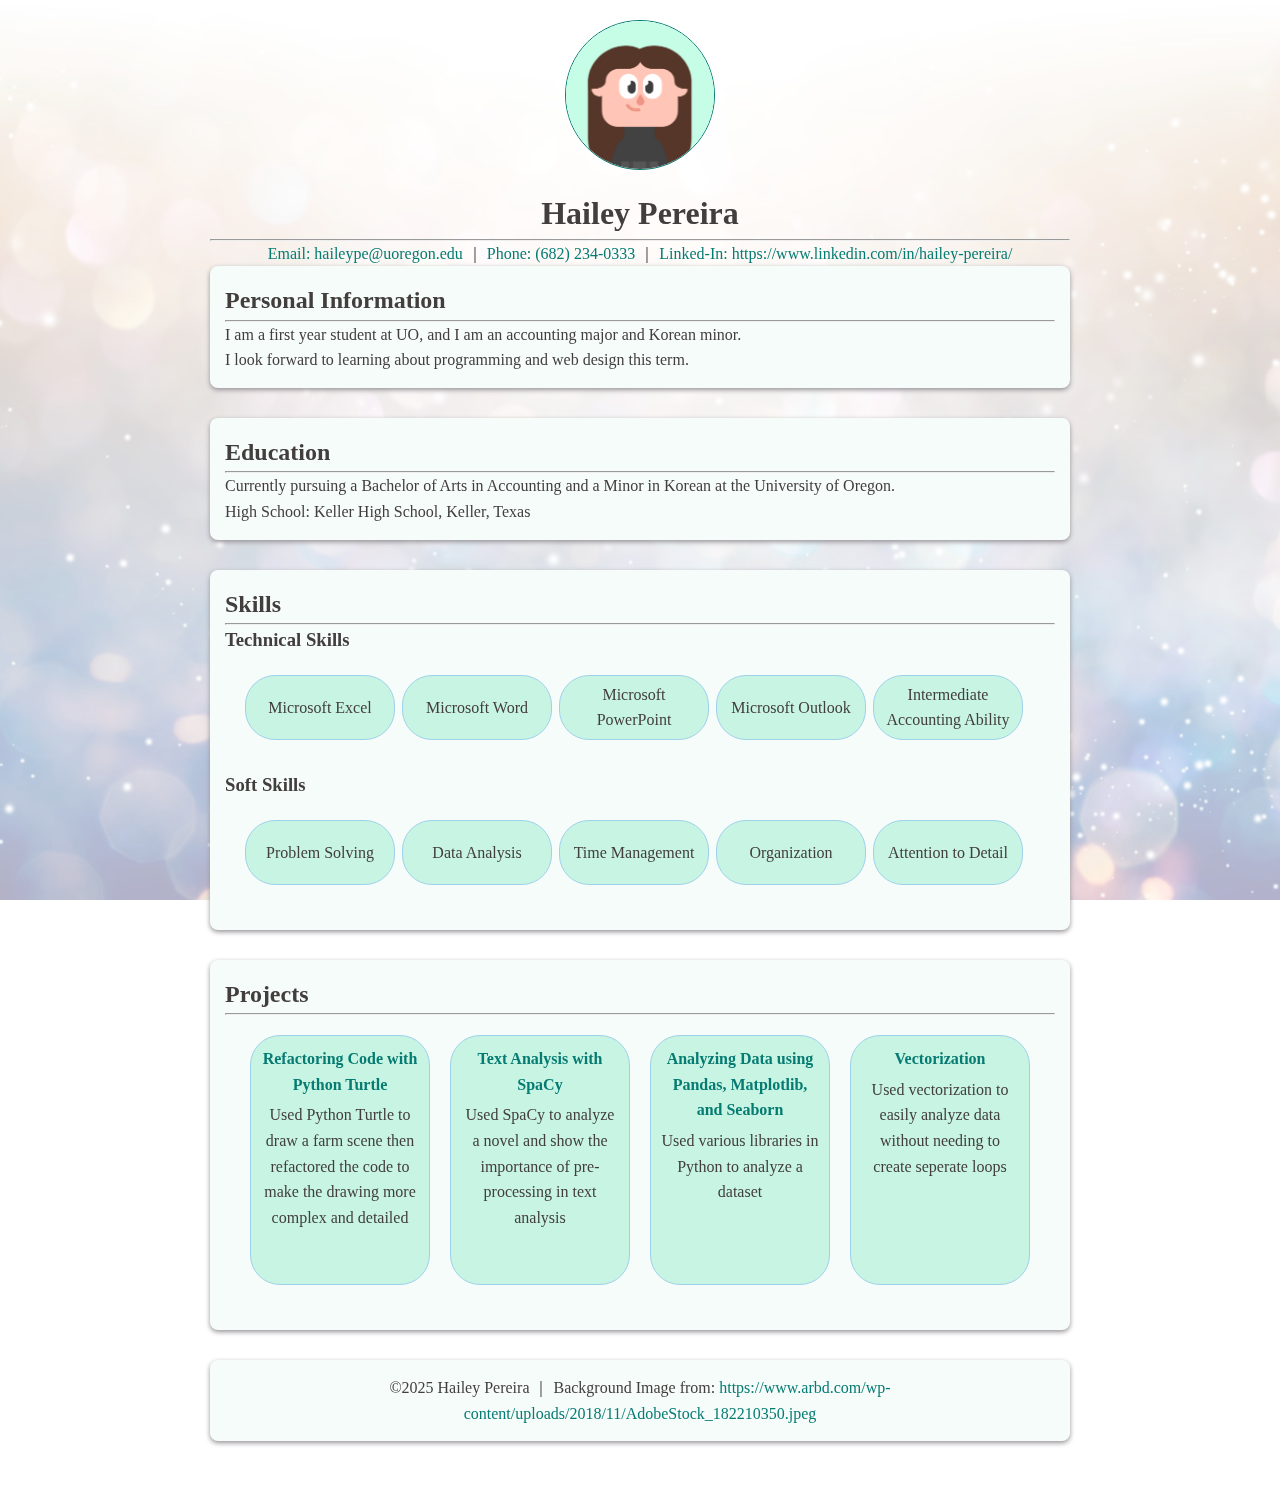
<file: index.html>
<!DOCTYPE html>
<html lang="en">
    <head>
        <meta charset="UTF-8">
        <meta name="viewport" content="width=device-width, initial-scale=1.0">
        <title>Hailey Pereira - Project 9 About Me</title>
        <link rel="stylesheet" href="styles.css">
        </head>
        <body>
             <header>
                <img src="profile-photo1.png" alt="Profile Photo" class="profile-photo">
                <h1>Hailey Pereira</h1>
                    <hr>
                        <a href="mailto:haileype@uoregon.edu" title="Email Hailey Pereira">Email: haileype@uoregon.edu</a> ｜ 
                        <a href="tel:6822340333" title="Call Hailey Pereira">Phone: (682) 234-0333</a> ｜ 
                        <a href="https://www.linkedin.com/in/hailey-pereira/" title="Hailey Pereira Linked-In">Linked-In: https://www.linkedin.com/in/hailey-pereira/</a>
             </header>
             <section>
                <h2>Personal Information</h2>
                    <hr>
                    <p>I am a first year student at UO, and I am an accounting major and Korean minor.</p>
                    <p>I look forward to learning about programming and web design this term.</p>
             </section>
             <section>
                <h2>Education</h2>
                    <hr>
                    <p>Currently pursuing a Bachelor of Arts in Accounting and a Minor in Korean at the University of Oregon.</p>
                    <p>High School: Keller High School, Keller, Texas</p>
             </section>
             <section>
                <h2>Skills</h2>
                    <hr>
                <h3>Technical Skills</h3>
                    <ul>
                        <li>Microsoft Excel</li>
                        <li>Microsoft Word</li>
                        <li>Microsoft PowerPoint</li>
                        <li>Microsoft Outlook</li>
                        <li>Intermediate Accounting Ability</li>
                    </ul>  
                <h3>Soft Skills</h3>
                    <ul>
                        <li>Problem Solving</li> 
                        <li>Data Analysis</li> 
                        <li>Time Management</li> 
                        <li>Organization</li>
                        <li>Attention to Detail</li>
                    </ul>
             </section>
             <section id = projects>
                <h2>Projects</h2>
                <hr>
                <div class="definition-container">
                    <div class="definition-pair">
                        <dt><a href="Turtle Project.html" title="Project 5">Refactoring Code with Python Turtle</a></dt>
                        <dd>Used Python Turtle to draw a farm scene then refactored the code to make the drawing more complex and detailed</dd>
                    </div>
                    <div class="definition-pair">
                        <dt><a href="Project6_Part2 (1).html" title="Project 6">Text Analysis with SpaCy</a></dt>
                        <dd>Used SpaCy to analyze a novel and show the importance of pre-processing in text analysis</dd>
                    </div>
                    <div class="definition-pair">
                        <dt><a href="CS110_Project7 (1).html" title="Project 7">Analyzing Data using Pandas, Matplotlib, and Seaborn</a></dt>
                        <dd>Used various libraries in Python to analyze a dataset</dd>
                    </div>
                    <div class="definition-pair">
                        <dt><a href="CS110_Project8.html" title="Project 8">Vectorization</a></dt>
                        <dd>Used vectorization to easily analyze data without needing to create seperate loops</dd>
                    </div>
             </section>
            <footer>©2025 Hailey Pereira ｜ Background Image from: <a href="https://www.arbd.com/wp-content/uploads/2018/11/AdobeStock_182210350.jpeg" title="Background Image">https://www.arbd.com/wp-content/uploads/2018/11/AdobeStock_182210350.jpeg</a></footer>
        </body>
    </html>
</file>
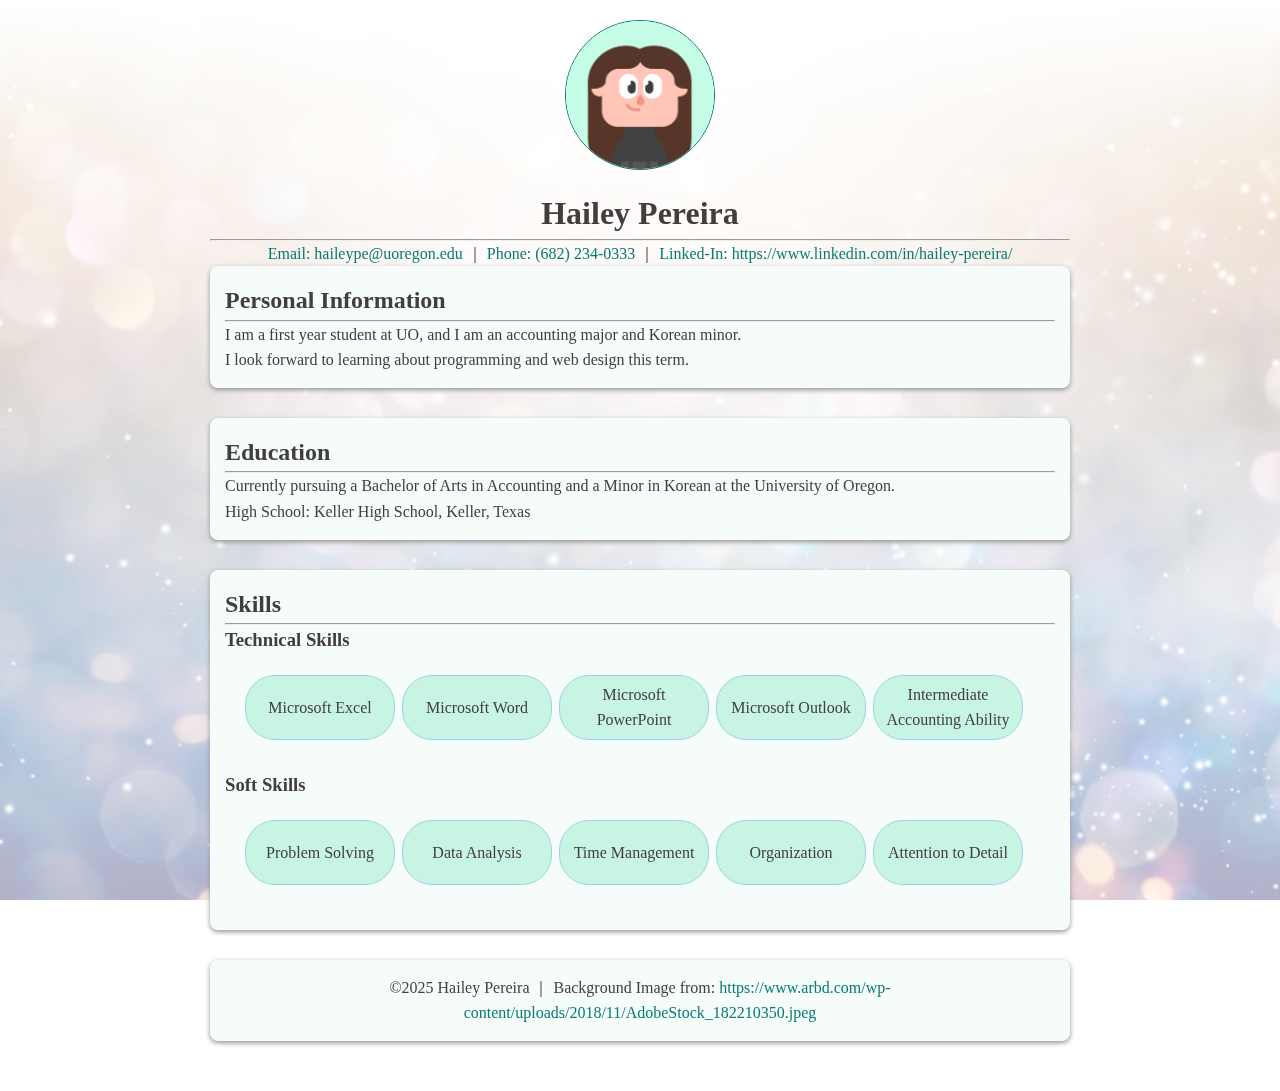
<file: p3/index.html>
<!DOCTYPE html>
<html lang="en">
    <head>
        <meta charset="UTF-8">
        <meta name="viewport" content="width=device-width, initial-scale=1.0">
        <title>Hailey Pereira - Project 1 About Me</title>
        <link rel="stylesheet" href="styles.css">
        </head>
        <body>
             <header>
                <img src="profile-photo1.png" alt="Profile Photo" class="profile-photo">
                <h1>Hailey Pereira</h1>
                    <hr>
                        <a href="mailto:haileype@uoregon.edu" title="Email Hailey Pereira">Email: haileype@uoregon.edu</a> ｜ 
                        <a href="tel:6822340333" title="Call Hailey Pereira">Phone: (682) 234-0333</a> ｜ 
                        <a href="https://www.linkedin.com/in/hailey-pereira/" title="Hailey Pereira Linked-In">Linked-In: https://www.linkedin.com/in/hailey-pereira/</a>
             </header>
             <section>
                <h2>Personal Information</h2>
                    <hr>
                    <p>I am a first year student at UO, and I am an accounting major and Korean minor.</p>
                    <p>I look forward to learning about programming and web design this term.</p>
             </section>
             <section>
                <h2>Education</h2>
                    <hr>
                    <p>Currently pursuing a Bachelor of Arts in Accounting and a Minor in Korean at the University of Oregon.</p>
                    <p>High School: Keller High School, Keller, Texas</p>
             </section>
             <section>
                <h2>Skills</h2>
                    <hr>
                <h3>Technical Skills</h3>
                    <ul>
                        <li>Microsoft Excel</li>
                        <li>Microsoft Word</li>
                        <li>Microsoft PowerPoint</li>
                        <li>Microsoft Outlook</li>
                        <li>Intermediate Accounting Ability</li>
                    </ul>  
                <h3>Soft Skills</h3>
                    <ul>
                        <li>Problem Solving</li> 
                        <li>Data Analysis</li> 
                        <li>Time Management</li> 
                        <li>Organization</li>
                        <li>Attention to Detail</li>
                    </ul>
             </section>
            <footer>©2025 Hailey Pereira ｜ Background Image from: <a href="https://www.arbd.com/wp-content/uploads/2018/11/AdobeStock_182210350.jpeg" title="Background Image">https://www.arbd.com/wp-content/uploads/2018/11/AdobeStock_182210350.jpeg</a></footer>
        </body>
    </html>
</file>
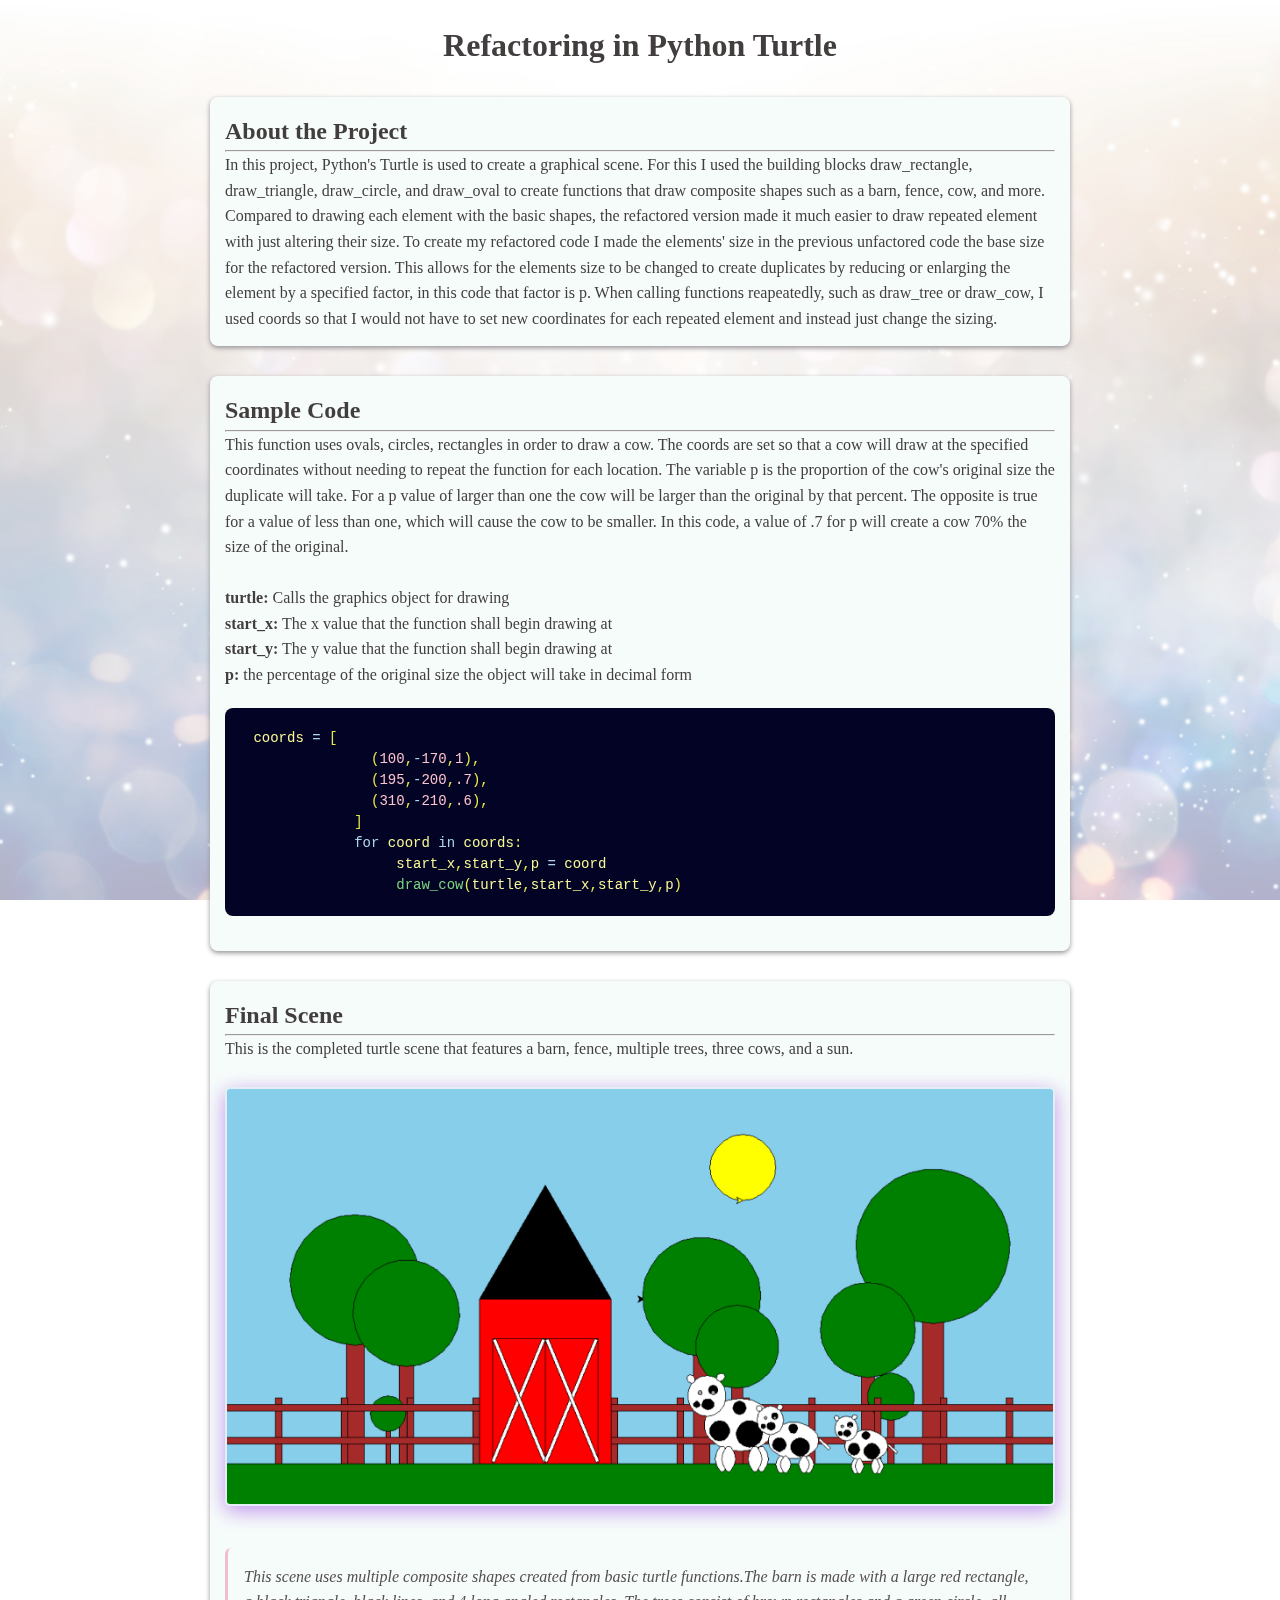
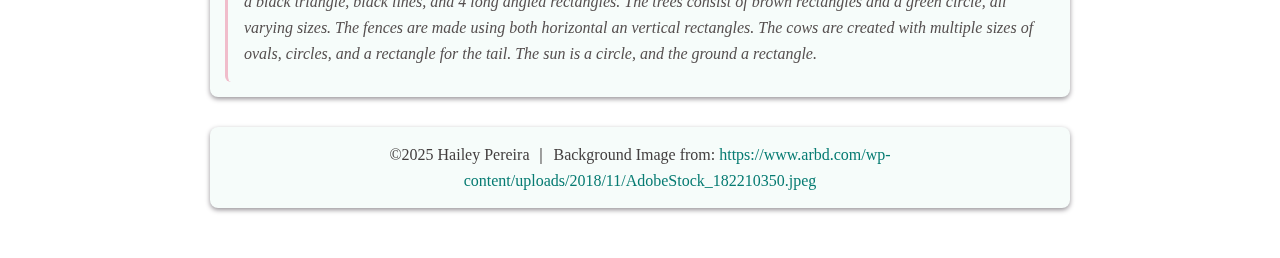
<file: Turtle Project.html>
<!DOCTYPE html>
<html lang="en">
    <head>
        <meta charset="UTF-8">
        <meta name="viewport" content="width=device-width, initial-scale=1.0">
        <title>Hailey Pereira - Project 5 Refactoring</title>
        <link rel="stylesheet" href="styles.css">
    </head>
    <body>
          <header>
            <h1>Refactoring in Python Turtle</h1>
            <br>
          </header>
             
          <section>
            <h2>About the Project</h2>
            <hr>
            <p>In this project, Python's Turtle is used to create a graphical scene. For this I used the building blocks draw_rectangle, draw_triangle, draw_circle, and draw_oval to create functions that draw composite shapes such as a barn, fence, cow, and more. Compared to drawing each element with the basic shapes, the refactored version made it much easier to draw repeated element with just altering their size. To create my refactored code I made the elements' size in the previous unfactored code the base size for the refactored version. This allows for the elements size to be changed to create duplicates by reducing or enlarging the element by a specified factor, in this code that factor is p. When calling functions reapeatedly, such as draw_tree or draw_cow, I used coords so that I would not have to set new coordinates for each repeated element and instead just change the sizing.</p>
          </section>

          <section>
            <h2>Sample Code</h2>
            <hr>
            <p>This function uses ovals, circles, rectangles in order to draw a cow. The coords are set so that a cow will draw at the specified coordinates without needing to repeat the function for each location. The variable p is the proportion of the cow's original size the duplicate will take. For a p value of larger than one the cow will be larger than the original by that percent. The opposite is true for a value of less than one, which will cause the cow to be smaller. In this code, a value of .7 for p will create a cow 70% the size of the original.</p>
            <br>
               <p><b>turtle:</b> Calls the graphics object for drawing</p>
                <p><b>start_x:</b> The x value that the function shall begin drawing at</p>
                <p><b>start_y:</b> The y value that the function shall begin drawing at</p>
                <p><b>p:</b> the percentage of the original size the object will take in decimal form</p>
                <div class="Code-Container">
               <code> <span class="variable">coords</span> <span class="operation">=</span> <span class="bracket">[</span>
               <span class="bracket">(</span><span class="coord">100</span><span class="bracket">,</span><span class="operation">-</span><span class="coord">170</span><span class="bracket">,</span><span class="coord">1</span><span class="bracket">),</span>
               <span class="bracket">(</span><span class="coord">195</span><span class="bracket">,</span><span class="operation">-</span><span class="coord">200</span><span class="bracket">,</span><span class="coord">.7</span><span class="bracket">),</span>
               <span class="bracket">(</span><span class="coord">310</span><span class="bracket">,</span><span class="operation">-</span><span class="coord">210</span><span class="bracket">,</span><span class="coord">.6</span><span class="bracket">),</span>
             <span class="bracket">]</span>
             <span class="keyword">for</span> <span class="variable">coord</span> <span class="keyword">in</span> <span class="variable">coords</span><span class="bracket">:</span>
                  <span class="variable">start_x</span><span class="bracket">,</span><span class="variable">start_y</span><span class="bracket">,</span><span class="variable">p</span> <span class="operation">=</span> <span class="variable">coord</span>
                  <span class="function">draw_cow</span><span class="bracket">(</span><span class="variable">turtle</span><span class="bracket">,</span><span class="variable">start_x</span><span class="bracket">,</span><span class="variable">start_y</span><span class="bracket">,</span><span class="variable">p</span><span class="bracket">)</span></code></div>
          </section>

          <section>
            <h2>Final Scene</h2>
            <hr>
            <p>This is the completed turtle scene that features a barn, fence, multiple trees, three cows, and a sun.</p>
            <br>
            <img class="final-scene" src="Python-Turtle-Project.png" alt="Refactored Python Scene with a barn, fence, trees, cows, and sun">
            <br>
            <p class="final-scene-description">This scene uses multiple composite shapes created from basic turtle functions.The barn is made with a large red rectangle, a black triangle, black lines, and 4 long angled rectangles. The trees consist of brown rectangles and a green circle, all varying sizes. The fences are made using both horizontal an vertical rectangles. The cows are created with multiple sizes of ovals, circles, and a rectangle for the tail. The sun is a circle, and the ground a rectangle.</p>
          </section>
            <footer>©2025 Hailey Pereira ｜ Background Image from: <a href="https://www.arbd.com/wp-content/uploads/2018/11/AdobeStock_182210350.jpeg" title="Background Image">https://www.arbd.com/wp-content/uploads/2018/11/AdobeStock_182210350.jpeg</a></footer>
        </body>
    </html>
</file>
<file: styles.css>
/* Hailey Pereira */
/* please make sure you change the name of this file to styles.css */

/* Global Styles */
* {
    margin: 0;
    padding: 0;
    box-sizing: border-box;
}

header {
    align-items: center;
    text-align: center;
}

body {
    font-family: 'Times New Roman', Tahoma, Geneva, Verdana, sans-serif;
    line-height: 1.6;
    color: #423e3e;
    max-width: 900px;
    margin: 0 auto;
    padding: 20px;
    position: relative;
}

/* Background Image with Transparency */
/* need position: fixed; and top: 0; left: 0; */
body:before {
    content: "";
    position: fixed;
    top: 0;
    left: 0;
    width: 100%;
    height: 100%;
    background-image: url('Background Photo.png');
    background-size: cover;
    background-position: center;
    opacity: .3;
    z-index: -1;
}

/* referenced Jane Doe example for following ul elements involving flex */
ul {
    list-style: none;
    padding: 20px;
    padding-left: 20px;
    margin-bottom: 5px;
    border-radius: 20px;
    align-items: center;
    text-align: center;
    display: flex;
    flex-wrap: wrap;
    gap: 7px;
}

li {
    display: flex;
    flex: 0 0 auto;
    justify-content: center;
    text-align: center;
    align-items: center;
    width: 150px;
    height: 65px;
    border: 2px solid rgb(158, 210, 236); 
    border-width: .5px;
    padding: 10px 10px;
    border-radius: 30px;
    margin-bottom: 5px; 
    background-color: rgb(200, 244, 227); 
    transition: color 0.3s ease, transform 0.3s ease;
}



li:hover {
    transform:translateX(4.5px);
    color: rgb(26, 7, 26);
}

.definition-container {
    list-style: none;
    padding: 20px;
    padding-left: 20px;
    margin-bottom: 5px;
    border-radius: 20px;
    align-items: flex-start;
    justify-content: center;
    display: flex;
    flex-wrap: wrap;
    gap: 20px;
}

.definition-pair {
    display: flex;
    flex-direction: column;
    flex: 0 0 auto;
    justify-content: center;
    text-align: center;
    align-items: center;
    width: 180px;
    height: 250px;
    border: 2px solid rgb(158, 210, 236);
    border-width: .5px;
    padding: 10px 10px;
    border-radius: 30px;
    margin-bottom: 5px;
    background-color: rgb(200, 244, 227);
    transition: color 0.3s ease, transform 0.3s ease;
}

.definition-pair:hover {
    transform: translateX(4.5px);
    color: rgb(26, 7, 26);
}

.definition-pair dt {
    font-weight: bold;
    color: #2f4147;
    margin: 0;
    margin-bottom: 5px;
}

.definition-pair dd {
    margin: 0;
}

footer {
    text-align: center;
    margin-bottom: 30px; 
    padding: 15px;
    background-color: rgb(246, 252, 250);
    border-radius: 8px;
    box-shadow: 0 2px 5px rgb(151, 147, 152);
}

/* Referenced Jane Doe Project Demo 1 styles.css for the following elements */
section {
    margin-bottom: 30px;
    padding: 15px;
    background-color: rgb(246, 252, 250);
    border-radius: 8px;
    box-shadow: 0 2px 5px rgb(151, 147, 152)
}

hr {
    background-color: rgb(240, 189, 203);
    height: 2px;
}

img {
    width: 150px;
    height: 150px;
    border-radius: 50%;
    object-fit: cover;
    border: 1.5px solid rgb(6, 123, 114);
    margin-bottom: 10px;
}

a {
    color: rgb(6, 123, 114);
    text-decoration: none;
    transition: color 0.3s; 
}

a:hover {
    color: rgb(5, 62, 57);
    text-decoration: underline;
}

a:visited {
    color: rgb(207, 69, 92);
}

.definition-pair {
    display: flex;
    flex-direction: column;
    flex: 0 0 auto;
    justify-content: flex-start;
    text-align: center;
    align-items: center;
    width: 180px;
    height: 250px;
    border: 2px solid rgb(158, 210, 236);
    border-width: .5px;
    padding: 10px 10px;
    border-radius: 30px;
    margin-bottom: 5px;
    background-color: rgb(200, 244, 227);
    transition: color 0.3s ease, transform 0.3s ease;
}

/* for code */
code{
    font-size: 14px;
    line-height: 1.5;
    display: block;
    white-space: pre;
}

.Code-Container {
    background-color: rgb(3, 3, 38);
    border-radius: 8px;
    padding: 20px;
    margin: 20px 0;
    overflow-x: auto;
}

.variable {
    color: rgb(247, 247, 149);
}

.bracket {
    color: rgb(232, 232, 75); 
}

.keyword {
    color: rgb(173, 216, 230);
}

.coord {
    color: rgb(253, 194, 203);
}

.function {
    color:rgb(124, 213, 124);
}

.operation {
    color:rgb(173, 216, 230);
}

.final-scene{
    max-width: 100%;
    height: auto;
    width: auto;
    border-radius: 5px;
    border: 2px solid rgb(227, 238, 245);
    box-shadow: 0 5px 20px rgb(193, 147, 236);
    transition: transform 0.3s ease;
}

.final-scene:hover {
    transform: scale(1.03);
}

.final-scene-description {
    color:#554f4f;
    font-style: italic;
    border-left: 3px solid rgb(240, 189, 203);
    margin-top: 1.5rem;
    border-radius: 6px;
    padding: 1rem;
}
</file>
<file: p3/styles.css>
/* Hailey Pereira */
/* please make sure you change the name of this file to styles.css */

/* Global Styles */
* {
    margin: 0;
    padding: 0;
    box-sizing: border-box;
}

header {
    align-items: center;
    text-align: center;
}

body {
    font-family: 'Times New Roman', Tahoma, Geneva, Verdana, sans-serif;
    line-height: 1.6;
    color: #423e3e;
    max-width: 900px;
    margin: 0 auto;
    padding: 20px;
    position: relative;
}

/* Background Image with Transparency */
/* need position: fixed; and top: 0; left: 0; */
body:before {
    content: "";
    position: fixed;
    top: 0;
    left: 0;
    width: 100%;
    height: 100%;
    background-image: url('Background Photo.png');
    background-size: cover;
    background-position: center;
    opacity: .3;
    z-index: -1;
}

/* referenced Jane Doe example for following ul elements involving flex */
ul {
    list-style: none;
    padding: 20px;
    padding-left: 20px;
    margin-bottom: 5px;
    border-radius: 20px;
    align-items: center;
    text-align: center;
    display: flex;
    flex-wrap: wrap;
    gap: 7px;
}

li {
    display: flex;
    flex: 0 0 auto;
    justify-content: center;
    text-align: center;
    align-items: center;
    width: 150px;
    height: 65px;
    border: 2px solid rgb(158, 210, 236); 
    border-width: .5px;
    padding: 10px 10px;
    border-radius: 30px;
    margin-bottom: 5px; 
    background-color: rgb(200, 244, 227); 
    transition: color 0.3s ease, transform 0.3s ease;
}

li:hover {
    transform:translateX(4.5px);
    color: rgb(26, 7, 26);
}

footer {
    text-align: center;
    margin-bottom: 30px; 
    padding: 15px;
    background-color: rgb(246, 252, 250);
    border-radius: 8px;
    box-shadow: 0 2px 5px rgb(151, 147, 152);
}

/* Referenced Jane Doe Project Demo 1 styles.css for the following elements */
section {
    margin-bottom: 30px;
    padding: 15px;
    background-color: rgb(246, 252, 250);
    border-radius: 8px;
    box-shadow: 0 2px 5px rgb(151, 147, 152)
}

hr {
    background-color: rgb(240, 189, 203);
    height: 2px;
}

img {
    width: 150px;
    height: 150px;
    border-radius: 50%;
    object-fit: cover;
    border: 1.5px solid rgb(6, 123, 114);
    margin-bottom: 10px;
}

a {
    color: rgb(6, 123, 114);
    text-decoration: none;
    transition: color 0.3s; 
}

a:hover {
    color: rgb(5, 62, 57);
    text-decoration: underline;
}

a:visited {
    color: rgb(207, 69, 92);
}
</file>
